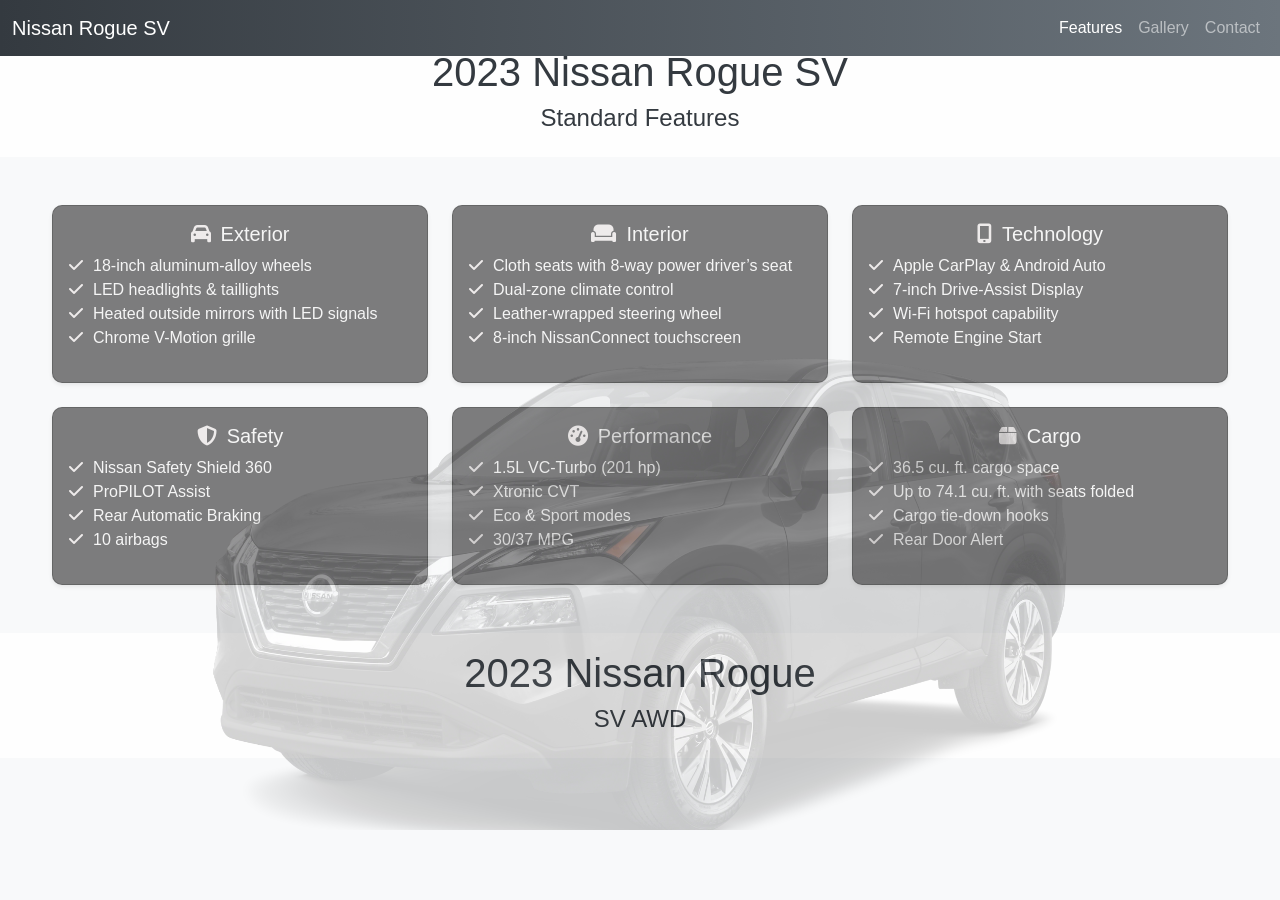
<file: index.html>
<!DOCTYPE html>
<html lang="en">
<head>
    <meta charset="UTF-8">
    <meta name="viewport" content="width=device-width, initial-scale=1.0">
    <title>2023 Nissan Rogue SV</title>
    <!-- Bootstrap 5 CSS -->
    <link href="https://cdn.jsdelivr.net/npm/bootstrap@5.3.2/dist/css/bootstrap.min.css" rel="stylesheet">
    <!-- Font Awesome CSS -->
    <link href="https://cdnjs.cloudflare.com/ajax/libs/font-awesome/6.4.2/css/all.min.css" rel="stylesheet">
    <style>
        body {
            font-family: Arial, sans-serif;
            background-color: #f8f9fa; /* Fallback color */
            margin: 0;
        }
        .navbar {
            background: linear-gradient(90deg, #343a40, #6c757d);
        }
        .main-content {
            position: relative; /* For positioning the pseudo-element */
            min-height: calc(100vh - 70px); /* Adjust for navbar height */
            padding-top: 2rem;
            padding-bottom: 2rem;
        }
        .main-content::before {
            content: '';
            position: absolute;
            top: 0;
            left: 0;
            width: 100%;
            height: 100%;
            background-image: url('assets/img/feature.png');
            background-size: 70% auto; /* Resize to 30% of original width */
            background-position: center bottom; /* Centered horizontally, aligned to bottom */
            background-attachment: fixed;
            background-repeat: no-repeat;
            opacity: 0.2; /* 80% transparent (20% opaque) */
            z-index: 2; /* Place behind content */
            transition: transform 0.3s ease; /* Smooth transition for hover effect */
        }
        .main-content:hover::before {
            transform: translate(-20px, 20px) scale(1); /* Move bottom left and increase size by 10% */
        }
        .feature-card {
            background-color: rgba(0, 0, 0, 0.5); /* Semi-transparent for readability */
            transition: transform 0.2s;
            border-radius: 10px;
            color: whitesmoke;
        }
        .feature-card:hover {
            transform: scale(1.05);
        }
        .fa-icon {
            color: #eeebeb;
            margin-right: 10px;
        }
        .container {
            max-width: 1200px;
        }
        .header {
            background-color: rgba(255, 255, 255, 0.9); /* 10% transparent (90% opaque) */
            color: #343a40; /* Dark text for contrast */
            padding: 1rem 0;
            text-align: center;
            
        }
        .section {
            display: none; /* Hidden by default */
        }
        .section.active {
            display: block; /* Show active section */
        }
    </style>
</head>
<body>
    <!-- Navbar -->
    <nav class="navbar navbar-expand-lg navbar-dark fixed-top">
        <div class="container-fluid">
            <a class="navbar-brand" href="#">Nissan Rogue SV</a>
            <button class="navbar-toggler" type="button" data-bs-toggle="collapse" data-bs-target="#navbarNav" aria-controls="navbarNav" aria-expanded="false" aria-label="Toggle navigation">
                <span class="navbar-toggler-icon"></span>
            </button>
            <div class="collapse navbar-collapse" id="navbarNav">
                <ul class="navbar-nav ms-auto">
                    <li class="nav-item">
                        <a class="nav-link active" href="#" data-section="features">Features</a>
                    </li>
                    <li class="nav-item">
                        <a class="nav-link" href="#" data-section="gallery">Gallery</a>
                    </li>
                    <li class="nav-item">
                        <a class="nav-link" href="#" data-section="contact">Contact</a>
                    </li>
                </ul>
            </div>
        </div>
    </nav>

    <!-- Main Content with Sections -->
    <div class="main-content">
        <!-- Header -->
        <div class="header">
            <h1>2023 Nissan Rogue SV</h1>
            <h4 id="section-title">Standard Features</h4>
        </div>

        <!-- Features Section -->
        <div id="features-section" class="section active">
            <!-- Features Section -->
        <div class="container my-5">
            <div class="row g-4">
                <!-- Exterior -->
                <div class="col-md-4">
                    <div class="card feature-card shadow-sm h-100">
                        <div class="card-body text-center">
                            <h5 class="card-title"><i class="fas fa-car fa-icon"></i>Exterior</h5>
                            <ul class="list-unstyled text-start">
                                <li><i class="fas fa-check fa-icon"></i>18-inch aluminum-alloy wheels</li>
                                <li><i class="fas fa-check fa-icon"></i>LED headlights & taillights</li>
                                <li><i class="fas fa-check fa-icon"></i>Heated outside mirrors with LED signals</li>
                                <li><i class="fas fa-check fa-icon"></i>Chrome V-Motion grille</li>
                            </ul>
                        </div>
                    </div>
                </div>
                <!-- Interior -->
                <div class="col-md-4">
                    <div class="card feature-card shadow-sm h-100">
                        <div class="card-body text-center">
                            <h5 class="card-title"><i class="fas fa-couch fa-icon"></i>Interior</h5>
                            <ul class="list-unstyled text-start">
                                <li><i class="fas fa-check fa-icon"></i>Cloth seats with 8-way power driver’s seat</li>
                                <li><i class="fas fa-check fa-icon"></i>Dual-zone climate control</li>
                                <li><i class="fas fa-check fa-icon"></i>Leather-wrapped steering wheel</li>
                                <li><i class="fas fa-check fa-icon"></i>8-inch NissanConnect touchscreen</li>
                            </ul>
                        </div>
                    </div>
                </div>
                <!-- Technology -->
                <div class="col-md-4">
                    <div class="card feature-card shadow-sm h-100">
                        <div class="card-body text-center">
                            <h5 class="card-title"><i class="fas fa-mobile-alt fa-icon"></i>Technology</h5>
                            <ul class="list-unstyled text-start">
                                <li><i class="fas fa-check fa-icon"></i>Apple CarPlay & Android Auto</li>
                                <li><i class="fas fa-check fa-icon"></i>7-inch Drive-Assist Display</li>
                                <li><i class="fas fa-check fa-icon"></i>Wi-Fi hotspot capability</li>
                                <li><i class="fas fa-check fa-icon"></i>Remote Engine Start</li>
                            </ul>
                        </div>
                    </div>
                </div>
                <!-- Safety -->
                <div class="col-md-4">
                    <div class="card feature-card shadow-sm h-100">
                        <div class="card-body text-center">
                            <h5 class="card-title"><i class="fas fa-shield-alt fa-icon"></i>Safety</h5>
                            <ul class="list-unstyled text-start">
                                <li><i class="fas fa-check fa-icon"></i>Nissan Safety Shield 360</li>
                                <li><i class="fas fa-check fa-icon"></i>ProPILOT Assist</li>
                                <li><i class="fas fa-check fa-icon"></i>Rear Automatic Braking</li>
                                <li><i class="fas fa-check fa-icon"></i>10 airbags</li>
                            </ul>
                        </div>
                    </div>
                </div>
                <!-- Performance -->
                <div class="col-md-4">
                    <div class="card feature-card shadow-sm h-100">
                        <div class="card-body text-center">
                            <h5 class="card-title"><i class="fas fa-tachometer-alt fa-icon"></i>Performance</h5>
                            <ul class="list-unstyled text-start">
                                <li><i class="fas fa-check fa-icon"></i>1.5L VC-Turbo (201 hp)</li>
                                <li><i class="fas fa-check fa-icon"></i>Xtronic CVT</li>
                                <li><i class="fas fa-check fa-icon"></i>Eco & Sport modes</li>
                                <li><i class="fas fa-check fa-icon"></i>30/37 MPG</li>
                            </ul>
                        </div>
                    </div>
                </div>
                <!-- Cargo -->
                <div class="col-md-4">
                    <div class="card feature-card shadow-sm h-100">
                        <div class="card-body text-center">
                            <h5 class="card-title"><i class="fas fa-box fa-icon"></i>Cargo</h5>
                            <ul class="list-unstyled text-start">
                                <li><i class="fas fa-check fa-icon"></i>36.5 cu. ft. cargo space</li>
                                <li><i class="fas fa-check fa-icon"></i>Up to 74.1 cu. ft. with seats folded</li>
                                <li><i class="fas fa-check fa-icon"></i>Cargo tie-down hooks</li>
                                <li><i class="fas fa-check fa-icon"></i>Rear Door Alert</li>
                            </ul>
                        </div>
                    </div>
                </div>
            </div>
        </div>
        <div class="header">
            <h1>2023 Nissan Rogue</h1>
            <h4>SV AWD</h4>
        </div>
        </div>

        <!-- Gallery Section -->
        <div id="gallery-section" class="section">
            <div class="container my-5">
                <div class="row g-4">
                    <div class="col-md-4">
                        <img src="./assets/img/1.jpg" alt="Gallery Image 1" class="gallery-img">
                    </div>
                    <div class="col-md-4">
                        <img src="./assets/img/2.jpg" alt="Gallery Image 2" class="gallery-img">
                    </div>
                    <div class="col-md-4">
                        <img src="./assets/img/3.jpg" alt="Gallery Image 3" class="gallery-img">
                    </div>
                </div>
            </div>
        </div>

        <!-- Contact Section -->
        <div id="contact-section" class="section">
            <div class="container my-5">
                <form class="row g-3">
                    <div class="col-md-6">
                        <label for="name" class="form-label">Name</label>
                        <input type="text" class="form-control" id="name" placeholder="Your Name">
                    </div>
                    <div class="col-md-6">
                        <label for="email" class="form-label">Email</label>
                        <input type="email" class="form-control" id="email" placeholder="Your Email">
                    </div>
                    <div class="col-12">
                        <label for="message" class="form-label">Message</label>
                        <textarea class="form-control" id="message" rows="3" placeholder="Your Message"></textarea>
                    </div>
                    <div class="col-12">
                        <button type="submit" class="btn btn-primary">Send</button>
                    </div>
                </form>
            </div>
        </div>
    </div>

    <!-- Bootstrap JS, Popper.js, and Custom Script -->
    <script src="https://cdn.jsdelivr.net/npm/@popperjs/core@2.11.8/dist/umd/popper.min.js"></script>
    <script src="https://cdn.jsdelivr.net/npm/bootstrap@5.3.2/dist/js/bootstrap.min.js"></script>
    <script>
        // Navbar click handler
        document.querySelectorAll('.nav-link').forEach(link => {
            link.addEventListener('click', function(e) {
                e.preventDefault();
                document.querySelectorAll('.nav-link').forEach(l => l.classList.remove('active'));
                this.classList.add('active');
                document.querySelectorAll('.section').forEach(section => section.classList.remove('active'));
                const sectionId = this.getAttribute('data-section') + '-section';
                document.getElementById(sectionId).classList.add('active');
                const titles = {
                    'features': 'Standard Features',
                    'gallery': 'Photo Gallery',
                    'contact': 'Contact Us'
                };
                document.getElementById('section-title').textContent = titles[this.getAttribute('data-section')];
            });
        });

        // Modal image handler
        document.querySelectorAll('.gallery-img').forEach(img => {
            img.addEventListener('click', function() {
                const src = this.getAttribute('data-src');
                document.getElementById('modalImage').src = src;
            });
        });
    </script>
</body>
</html>
</file>
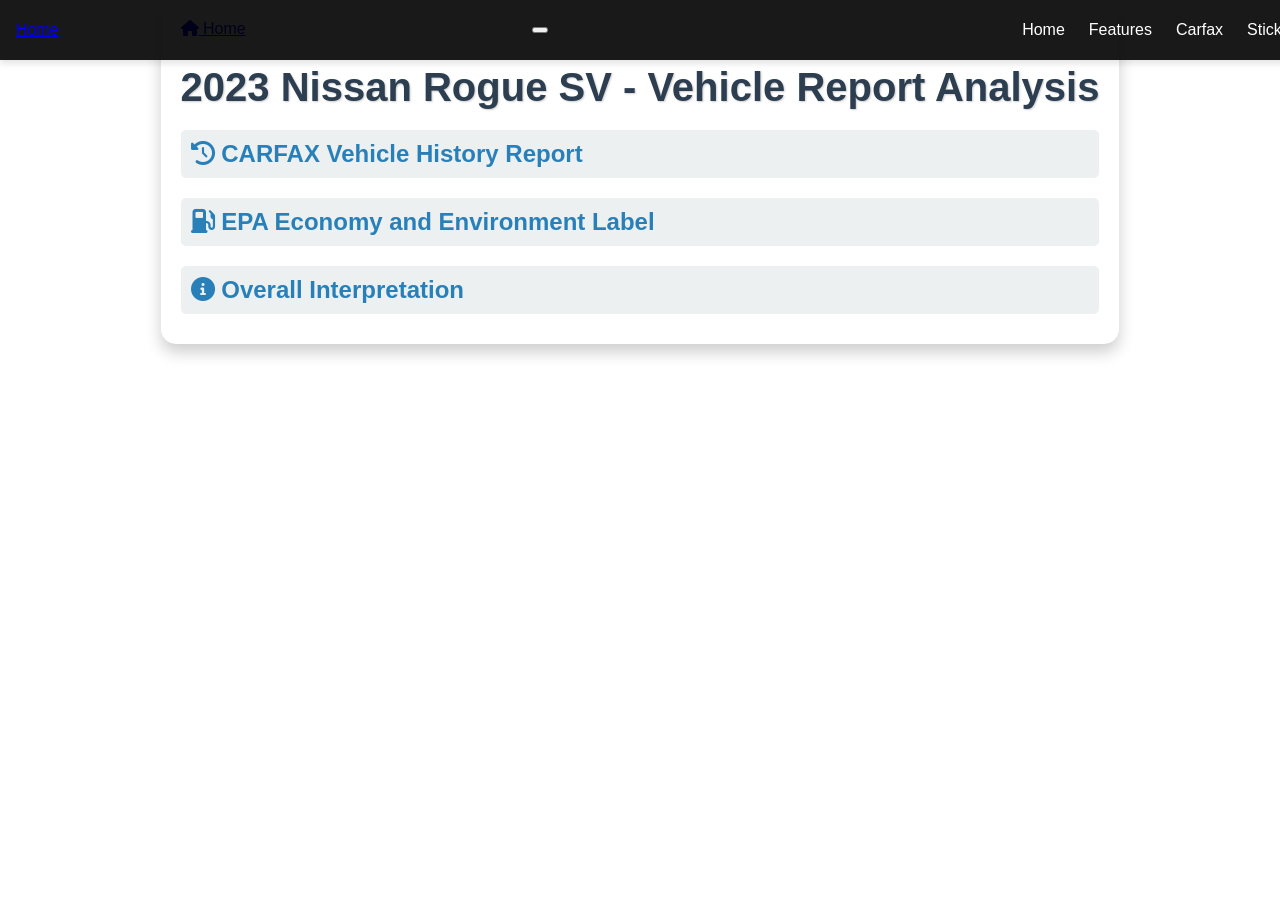
<file: carfax/index.html>
<!DOCTYPE html>
<html lang="en">
<head>
    <meta charset="UTF-8">
    <meta name="viewport" content="width=device-width, initial-scale=1.0">
    <title>2023 Nissan Rogue SV - Vehicle Report</title>
    <link rel="stylesheet" href="https://cdnjs.cloudflare.com/ajax/libs/font-awesome/6.0.0-beta3/css/all.min.css">
    <link rel="stylesheet" href="../styles.css">
    <style>
       
    </style>
</head>
<body>
    
    <div class="container">
        <a href="../" class="home-button"><i class="fas fa-home"></i> Home</a>
        <nav class="navbar navbar-expand-lg navbar-dark bg-dark">
            <a class="navbar-brand" href="#">Home</a>
            <button class="navbar-toggler" type="button" data-toggle="collapse" data-target="#navbarNav" aria-controls="navbarNav" aria-expanded="false" aria-label="Toggle navigation">
                <span class="navbar-toggler-icon"></span>
            </button>
            <div class="collapse navbar-collapse" id="navbarNav">
                <ul class="navbar-nav">
                    <li class="nav-item active">
                        <a class="nav-link" href="#">Home</a>
                    </li>
                    <li class="nav-item">
                        <a class="nav-link" href="../features/">Features</a>
                    </li>
                    <li class="nav-item">
                        <a class="nav-link" href="#">Carfax</a>
                    </li>
                    <li class="nav-item">
                        <a class="nav-link" href="../sticker/">Sticker</a>
                    </li>
                </ul>
            </div>
        </nav>
        <h1>2023 Nissan Rogue SV - Vehicle Report Analysis</h1>

        <h2 onclick="toggleSection(this)">
            <i class="fas fa-history"></i> CARFAX Vehicle History Report
        </h2>
        <div class="section-content">
            <p>The CARFAX report provides a detailed history of the 2023 Nissan Rogue SV (VIN: 5N1BT3BB7PC902049) as of April 9, 2025. Below is a breakdown of the key details:</p>

            <h3>Vehicle Overview</h3>
            <ul>
                <li><i class="fas fa-car"></i> <strong>Make/Model:</strong> 2023 Nissan Rogue SV</li>
                <li><i class="fas fa-id-card"></i> <strong>VIN:</strong> 5N1BT3BB7PC902049</li>
                <li><i class="fas fa-car-side"></i> <strong>Body Style:</strong> 4-door wagon/sport utility</li>
                <li><i class="fas fa-cogs"></i> <strong>Engine:</strong> 1.5L 3-cylinder, gasoline-powered</li>
                <li><i class="fas fa-road"></i> <strong>Drivetrain:</strong> All-wheel drive (AWD)</li>
                <li><i class="fas fa-tachometer-alt"></i> <strong>Last Reported Odometer:</strong> 40,344 miles (March 10, 2025)</li>
            </ul>

            <h3>Ownership History</h3>
            <ul>
                <li><i class="fas fa-user"></i> <strong>Number of Owners:</strong> 1 (CARFAX 1-Owner)</li>
                <li><i class="fas fa-briefcase"></i> <strong>Type of Use:</strong> Rental vehicle</li>
                <li><i class="fas fa-calendar-alt"></i> <strong>Duration:</strong> 1 year, 4 months (purchased in 2023)</li>
                <li><i class="fas fa-map-marker-alt"></i> <strong>Location:</strong> Last owned in Texas</li>
                <li><i class="fas fa-route"></i> <strong>Estimated Miles/Year:</strong> 29,620 miles/year</li>
            </ul>
            <p><strong>Explanation:</strong> This was a rental vehicle, implying heavy use by multiple drivers. The high mileage reflects this.</p>

            <h3>Condition and Issues</h3>
            <ul>
                <li><strong>Accidents/Damage:</strong> None reported</li>
                <li><strong>Total Loss/Structural Damage:</strong> None reported</li>
                <li><strong>Odometer Check:</strong> No rollback</li>
                <li><strong>Recalls:</strong> No open recalls</li>
                <li><strong>Warranty:</strong> Basic expired; drivetrain (42 months/19,656 miles) and corrosion coverage remain</li>
            </ul>
            <p><strong>Explanation:</strong> No major issues reported, but unreported problems could exist. An inspection is advised.</p>

            <h3>Service History</h3>
            <ul>
                <li><strong>Records:</strong> 2</li>
                <li><strong>Recent Service (March 10, 2025, 40,344 miles):</strong>
                    <ul>
                        <li>Oil and filter changed</li>
                        <li>Four tires replaced</li>
                        <li>Alignment performed</li>
                        <li>Cabin air filter replaced</li>
                        <li>Wipers replaced</li>
                        <li>Vehicle washed/detailed</li>
                    </ul>
                </li>
            </ul>
            <p><strong>Explanation:</strong> Recent service suggests preparation for sale, a positive sign.</p>

            <h3>CARFAX Buyback Guarantee</h3>
            <ul>
                <li><strong>Coverage:</strong> April 9, 2025 – April 9, 2026</li>
                <li><strong>Protects Against:</strong> Severe damage, odometer issues, lemon history</li>
            </ul>
            <p><strong>Explanation:</strong> Offers buyer protection for undisclosed issues.</p>

            <p class="highlight"><strong>Key Takeaways:</strong> A clean, high-mileage rental vehicle recently serviced and still under partial warranty.</p>
        </div>

        <h2 onclick="toggleSection(this)">
            <i class="fas fa-gas-pump"></i> EPA Economy and Environment Label
        </h2>
        <div class="section-content">
            <p>This snippet is from the EPA fuel economy label for the 2023 Nissan Rogue SV AWD:</p>
            <ul>
                <li><i class="fas fa-dollar-sign"></i> <strong>Fuel Cost Savings:</strong> $2,835 over 5 years vs. average new vehicle</li>
                <li><i class="fas fa-gas-pump"></i> <strong>Vehicle Type:</strong> Gasoline-powered</li>
            </ul>
            <p><strong>Explanation:</strong> The Rogue SV AWD is fuel-efficient, likely rated around 28 MPG city / 34 MPG highway / 30 MPG combined, saving on fuel costs.</p>
        </div>

        <h2 onclick="toggleSection(this)">
            <i class="fas fa-info-circle"></i> Overall Interpretation
        </h2>
        <div class="section-content">
            <p>The 2023 Nissan Rogue SV is a well-maintained former rental with no reported issues, recently serviced, and fuel-efficient. Its high mileage and rental history suggest heavy use, so an inspection and test drive are recommended.</p>
        </div>
    </div>

    <script>
        function toggleSection(header) {
            const content = header.nextElementSibling;
            content.classList.toggle('active');
        }
    </script>
</body>
</html>
</file>
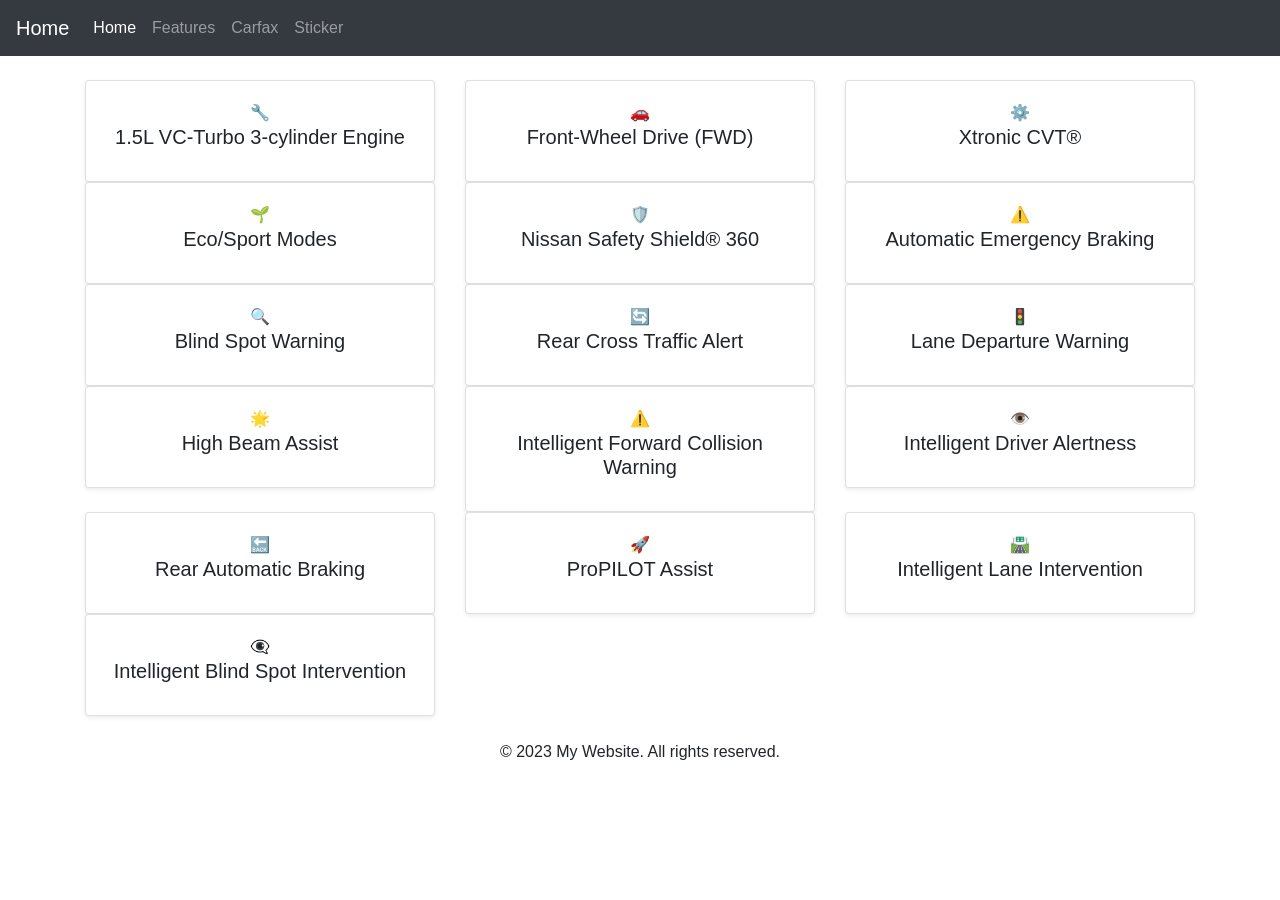
<file: features/index.html>
<!DOCTYPE html>
<html lang="en">
<head>
    <meta charset="UTF-8">
    <meta name="viewport" content="width=device-width, initial-scale=1.0">
    <title>Bootstrap Grid Example</title>
    <link href="https://stackpath.bootstrapcdn.com/bootstrap/4.5.2/css/bootstrap.min.css" rel="stylesheet">
</head>
<body>

    <nav class="navbar navbar-expand-lg navbar-dark bg-dark">
        <a class="navbar-brand" href="#">Home</a>
        <button class="navbar-toggler" type="button" data-toggle="collapse" data-target="#navbarNav" aria-controls="navbarNav" aria-expanded="false" aria-label="Toggle navigation">
            <span class="navbar-toggler-icon"></span>
        </button>
        <div class="collapse navbar-collapse" id="navbarNav">
            <ul class="navbar-nav">
                <li class="nav-item active">
                    <a class="nav-link" href="#">Home</a>
                </li>
                <li class="nav-item">
                    <a class="nav-link" href=".#">Features</a>
                </li>
                <li class="nav-item">
                    <a class="nav-link" href="../carfax/">Carfax</a>
                </li>
                <li class="nav-item">
                    <a class="nav-link" href="../sticker/">Sticker</a>
                </li>
            </ul>
        </div>
    </nav>

<section class="container mt-4">
    <div class="row">
        <div class="col-md-4">
            <div class="card feature-box shadow-sm" onclick="toggleDetails('feature1')">
                <div class="card-body text-center">
                    <div class="icon">🔧</div>
                    <h5 class="card-title">1.5L VC-Turbo 3-cylinder Engine</h5>
                    <p id="feature1" class="details" style="display: none;">
                        A powerful and efficient engine offering dynamic performance.
                    </p>
                </div>
            </div>
        </div>
        <div class="col-md-4">
            <div class="card feature-box shadow-sm" onclick="toggleDetails('feature2')">
                <div class="card-body text-center">
                    <div class="icon">🚗</div>
                    <h5 class="card-title">Front-Wheel Drive (FWD)</h5>
                    <p id="feature2" class="details" style="display: none;">
                        Provides enhanced traction and fuel efficiency.
                    </p>
                </div>
            </div>
        </div>
        <div class="col-md-4">
            <div class="card feature-box shadow-sm" onclick="toggleDetails('feature3')">
                <div class="card-body text-center">
                    <div class="icon">⚙️</div>
                    <h5 class="card-title">Xtronic CVT®</h5>
                    <p id="feature3" class="details" style="display: none;">
                        Continuously variable transmission for smooth acceleration.
                    </p>
                </div>
            </div>
        </div>
        <div class="col-md-4">
            <div class="card feature-box shadow-sm" onclick="toggleDetails('feature4')">
                <div class="card-body text-center">
                    <div class="icon">🌱</div>
                    <h5 class="card-title">Eco/Sport Modes</h5>
                    <p id="feature4" class="details" style="display: none;">
                        Select between eco-friendly or sporty driving preferences.
                    </p>
                </div>
            </div>
        </div>
        <div class="col-md-4">
            <div class="card feature-box shadow-sm" onclick="toggleDetails('feature5')">
                <div class="card-body text-center">
                    <div class="icon">🛡️</div>
                    <h5 class="card-title">Nissan Safety Shield® 360</h5>
                    <p id="feature5" class="details" style="display: none;">
                        A suite of safety features designed to enhance protection.
                    </p>
                </div>
            </div>
        </div>
        <div class="col-md-4">
            <div class="card feature-box shadow-sm" onclick="toggleDetails('feature6')">
                <div class="card-body text-center">
                    <div class="icon">⚠️</div>
                    <h5 class="card-title">Automatic Emergency Braking</h5>
                    <p id="feature6" class="details" style="display: none;">
                        Detects potential collisions and applies brakes automatically.
                    </p>
                </div>
            </div>
        </div>
        <div class="col-md-4">
            <div class="card feature-box shadow-sm" onclick="toggleDetails('feature7')">
                <div class="card-body text-center">
                    <div class="icon">🔍</div>
                    <h5 class="card-title">Blind Spot Warning</h5>
                    <p id="feature7" class="details" style="display: none;">
                        Alerts you to vehicles in your blind spots.
                    </p>
                </div>
            </div>
        </div>
        <div class="col-md-4">
            <div class="card feature-box shadow-sm" onclick="toggleDetails('feature8')">
                <div class="card-body text-center">
                    <div class="icon">🔄</div>
                    <h5 class="card-title">Rear Cross Traffic Alert</h5>
                    <p id="feature8" class="details" style="display: none;">
                        Warns of approaching traffic when reversing.
                    </p>
                </div>
            </div>
        </div>
        <div class="col-md-4">
            <div class="card feature-box shadow-sm" onclick="toggleDetails('feature9')">
                <div class="card-body text-center">
                    <div class="icon">🚦</div>
                    <h5 class="card-title">Lane Departure Warning</h5>
                    <p id="feature9" class="details" style="display: none;">
                        Alerts if you unintentionally drift from your lane.
                    </p>
                </div>
            </div>
        </div>
        <div class="col-md-4">
            <div class="card feature-box shadow-sm" onclick="toggleDetails('feature10')">
                <div class="card-body text-center">
                    <div class="icon">🌟</div>
                    <h5 class="card-title">High Beam Assist</h5>
                    <p id="feature10" class="details" style="display: none;">
                        Automatically adjusts high beams based on traffic conditions.
                    </p>
                </div>
            </div>
        </div>
        <div class="col-md-4">
            <div class="card feature-box shadow-sm" onclick="toggleDetails('feature11')">
                <div class="card-body text-center">
                    <div class="icon">⚠️</div>
                    <h5 class="card-title">Intelligent Forward Collision Warning</h5>
                    <p id="feature11" class="details" style="display: none;">
                        Detects and warns of potential frontal collisions.
                    </p>
                </div>
            </div>
        </div>
        <div class="col-md-4">
            <div class="card feature-box shadow-sm" onclick="toggleDetails('feature12')">
                <div class="card-body text-center">
                    <div class="icon">👁️</div>
                    <h5 class="card-title">Intelligent Driver Alertness</h5>
                    <p id="feature12" class="details" style="display: none;">
                        Monitors driver behavior and alerts when fatigued.
                    </p>
                </div>
            </div>
        </div>
        <div class="col-md-4">
            <div class="card feature-box shadow-sm" onclick="toggleDetails('feature13')">
                <div class="card-body text-center">
                    <div class="icon">🔙</div>
                    <h5 class="card-title">Rear Automatic Braking</h5>
                    <p id="feature13" class="details" style="display: none;">
                        Applies brakes when reversing to avoid collisions.
                    </p>
                </div>
            </div>
        </div>
        <div class="col-md-4">
            <div class="card feature-box shadow-sm" onclick="toggleDetails('feature14')">
                <div class="card-body text-center">
                    <div class="icon">🚀</div>
                    <h5 class="card-title">ProPILOT Assist</h5>
                    <p id="feature14" class="details" style="display: none;">
                        A driver assistance feature that helps with steering and speed.
                    </p>
                </div>
            </div>
        </div>
        <div class="col-md-4">
            <div class="card feature-box shadow-sm" onclick="toggleDetails('feature15')">
                <div class="card-body text-center">
                    <div class="icon">🛣️</div>
                    <h5 class="card-title">Intelligent Lane Intervention</h5>
                    <p id="feature15" class="details" style="display: none;">
                        Provides gentle steering assistance to keep you in your lane.
                    </p>
                </div>
            </div>
        </div>
        <div class="col-md-4">
            <div class="card feature-box shadow-sm" onclick="toggleDetails('feature16')">
                <div class="card-body text-center">
                    <div class="icon">👁️‍🗨️</div>
                    <h5 class="card-title">Intelligent Blind Spot Intervention</h5>
                    <p id="feature16" class="details" style="display: none;">
                        Helps prevent lane changes into occupied blind spots.
                    </p>
                </div>
            </div>
        </div>
    </div>
</section>

<footer class="text-center mt-4">
    <p>&copy; 2023 My Website. All rights reserved.</p>
</footer>

<script src="https://code.jquery.com/jquery-3.5.1.slim.min.js"></script>
<script src="https://cdn.jsdelivr.net/npm/@popperjs/core@2.5.2/dist/umd/popper.min.js"></script>
<script src="https://stackpath.bootstrapcdn.com/bootstrap/4.5.2/js/bootstrap.min.js"></script>
<script>
    function toggleDetails(featureId) {
        const details = document.getElementById(featureId);
        details.style.display = details.style.display === 'block' ? 'none' : 'block';
    }
</script>
</body>
</html>
</file>
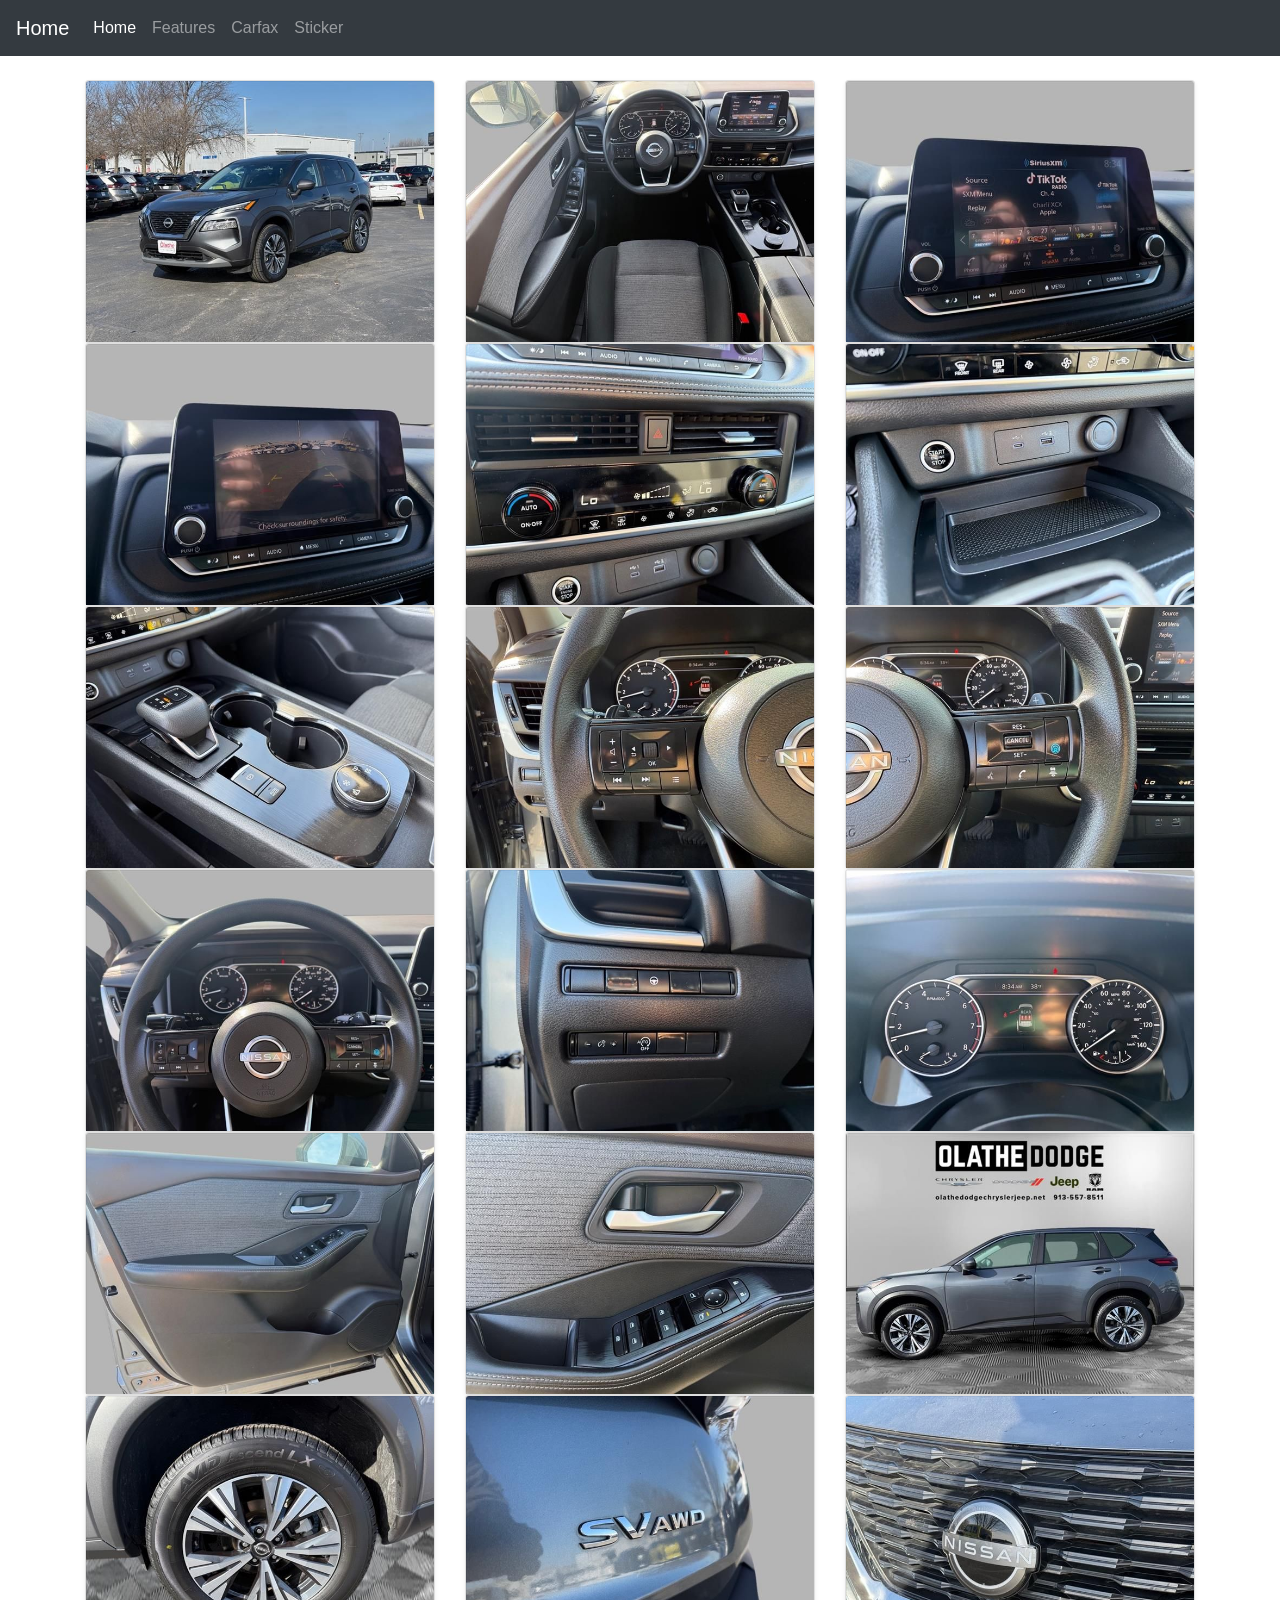
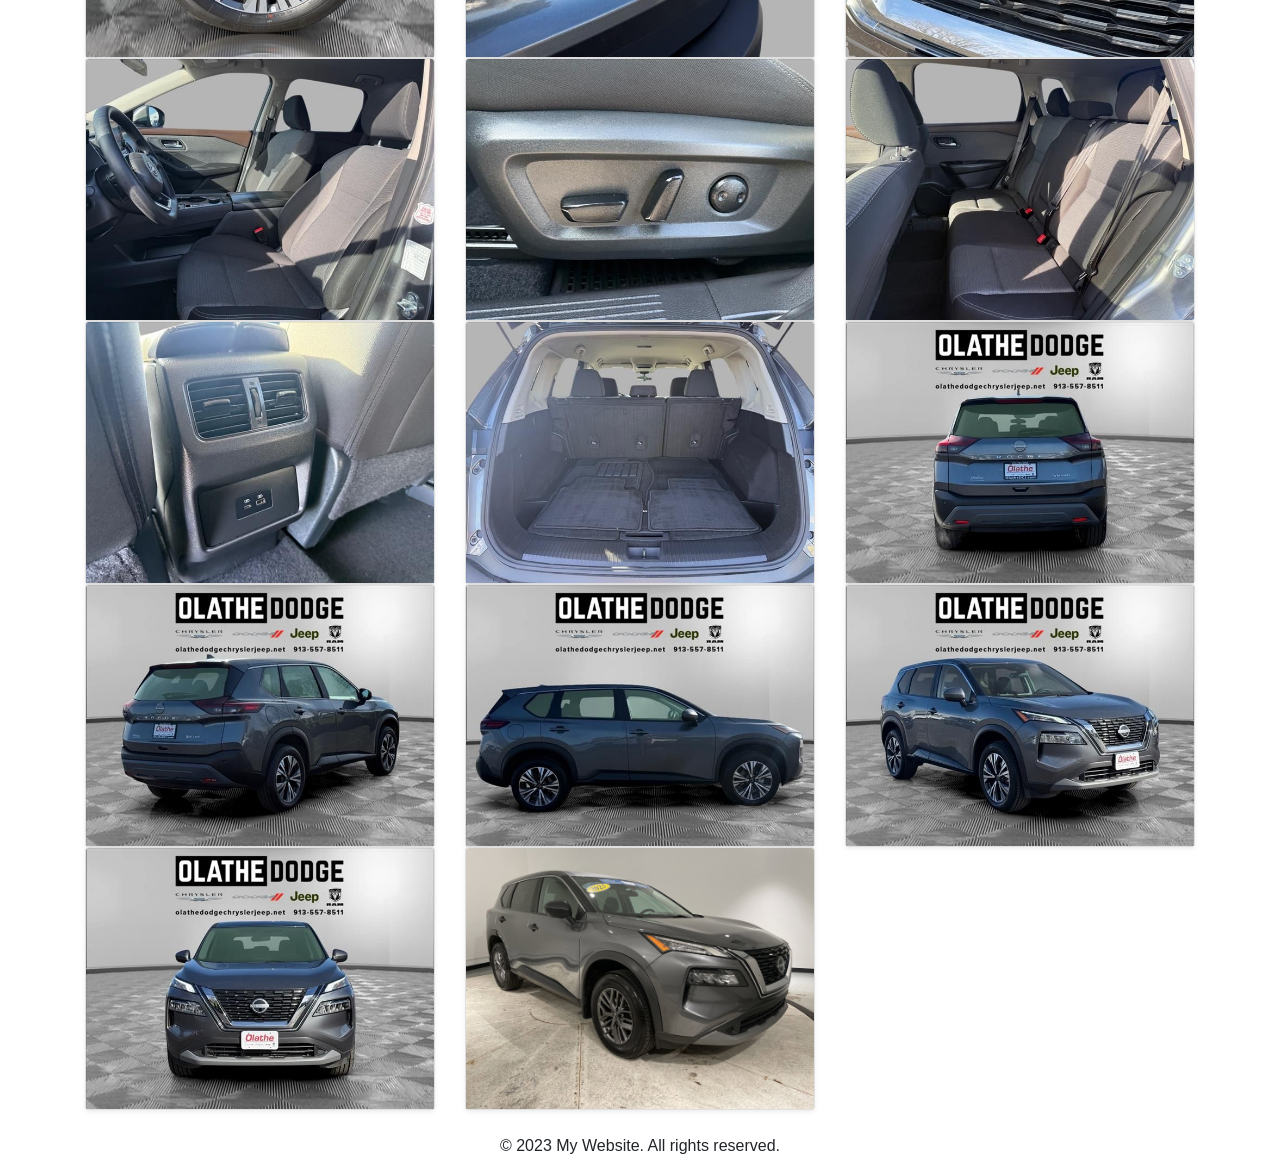
<file: gallary/index.html>
<!DOCTYPE html>
<html lang="en">
<head>
    <meta charset="UTF-8">
    <meta name="viewport" content="width=device-width, initial-scale=1.0">
    <title>Bootstrap Grid Example</title>
    <link href="https://stackpath.bootstrapcdn.com/bootstrap/4.5.2/css/bootstrap.min.css" rel="stylesheet">
</head>
<body>

    <nav class="navbar navbar-expand-lg navbar-dark bg-dark">
        <a class="navbar-brand" href="#">Home</a>
        <button class="navbar-toggler" type="button" data-toggle="collapse" data-target="#navbarNav" aria-controls="navbarNav" aria-expanded="false" aria-label="Toggle navigation">
            <span class="navbar-toggler-icon"></span>
        </button>
        <div class="collapse navbar-collapse" id="navbarNav">
            <ul class="navbar-nav">
                <li class="nav-item active">
                    <a class="nav-link" href="#">Home</a>
                </li>
                <li class="nav-item">
                    <a class="nav-link" href=".#">Features</a>
                </li>
                <li class="nav-item">
                    <a class="nav-link" href="../carfax/">Carfax</a>
                </li>
                <li class="nav-item">
                    <a class="nav-link" href="../sticker/">Sticker</a>
                </li>
            </ul>
        </div>
    </nav>

<section class="container mt-4">
    <div class="row g-4"> <!-- Added g-4 for spacing between images -->
        <!-- Loop through images from 1 to 29 -->
        <!-- Example for images -->
        <div class="col-md-4">
            <div class="card shadow-sm">
                <img src="../assets/img/1.jpg" class="card-img-top gallery-image" alt="Image 1" data-index="1">
            </div>
        </div>
        <div class="col-md-4">
            <div class="card shadow-sm">
                <img src="../assets/img/2.jpg" class="card-img-top gallery-image" alt="Image 2" data-index="2">
            </div>
        </div>
        <div class="col-md-4">
            <div class="card shadow-sm">
                <img src="../assets/img/3.jpg" class="card-img-top gallery-image" alt="Image 3" data-index="3">
            </div>
        </div>
        <!-- Add more images as needed -->
        <div class="col-md-4">
            <div class="card shadow-sm">
                <img src="../assets/img/4.jpg" class="card-img-top gallery-image" alt="Image 4" data-index="4">
            </div>
        </div>
        <div class="col-md-4">
            <div class="card shadow-sm">
                <img src="../assets/img/5.jpg" class="card-img-top gallery-image" alt="Image 5" data-index="5">
            </div>
        </div>
        <div class="col-md-4">
            <div class="card shadow-sm">
                <img src="../assets/img/6.jpg" class="card-img-top gallery-image" alt="Image 6" data-index="6">
            </div>
        </div>
        <div class="col-md-4">
            <div class="card shadow-sm">
                <img src="../assets/img/7.jpg" class="card-img-top gallery-image" alt="Image 7" data-index="7">
            </div>
        </div>
        <div class="col-md-4">
            <div class="card shadow-sm">
                <img src="../assets/img/8.jpg" class="card-img-top gallery-image" alt="Image 8" data-index="8">
            </div>
        </div>
        <div class="col-md-4">
            <div class="card shadow-sm">
                <img src="../assets/img/9.jpg" class="card-img-top gallery-image" alt="Image 9" data-index="9">
            </div>
        </div>
        <div class="col-md-4">
            <div class="card shadow-sm">
                <img src="../assets/img/10.jpg" class="card-img-top gallery-image" alt="Image 10" data-index="10">
            </div>
        </div>
        <div class="col-md-4">
            <div class="card shadow-sm">
                <img src="../assets/img/11.jpg" class="card-img-top gallery-image" alt="Image 11" data-index="11">
            </div>
        </div>
        <div class="col-md-4">
            <div class="card shadow-sm">
                <img src="../assets/img/12.jpg" class="card-img-top gallery-image" alt="Image 12" data-index="12">
            </div>
        </div>
        <div class="col-md-4">
            <div class="card shadow-sm">
                <img src="../assets/img/13.jpg" class="card-img-top gallery-image" alt="Image 13" data-index="13">
            </div>
        </div>
        <div class="col-md-4">
            <div class="card shadow-sm">
                <img src="../assets/img/14.jpg" class="card-img-top gallery-image" alt="Image 14" data-index="14">
            </div>
        </div>
        <div class="col-md-4">
            <div class="card shadow-sm">
                <img src="../assets/img/15.jpg" class="card-img-top gallery-image" alt="Image 15" data-index="15">
            </div>
        </div>
        <div class="col-md-4">
            <div class="card shadow-sm">
                <img src="../assets/img/16.jpg" class="card-img-top gallery-image" alt="Image 16" data-index="16">
            </div>
        </div>
        <div class="col-md-4">
            <div class="card shadow-sm">
                <img src="../assets/img/17.jpg" class="card-img-top gallery-image" alt="Image 17" data-index="17">
            </div>
        </div>
        <div class="col-md-4">
            <div class="card shadow-sm">
                <img src="../assets/img/18.jpg" class="card-img-top gallery-image" alt="Image 18" data-index="18">
            </div>
        </div>
        <div class="col-md-4">
            <div class="card shadow-sm">
                <img src="../assets/img/19.jpg" class="card-img-top gallery-image" alt="Image 19" data-index="19">
            </div>
        </div>
        <div class="col-md-4">
            <div class="card shadow-sm">
                <img src="../assets/img/20.jpg" class="card-img-top gallery-image" alt="Image 20" data-index="20">
            </div>
        </div>
        <div class="col-md-4">
            <div class="card shadow-sm">
                <img src="../assets/img/21.jpg" class="card-img-top gallery-image" alt="Image 21" data-index="21">
            </div>
        </div>
        <div class="col-md-4">
            <div class="card shadow-sm">
                <img src="../assets/img/22.jpg" class="card-img-top gallery-image" alt="Image 22" data-index="22">
            </div>
        </div>
        <div class="col-md-4">
            <div class="card shadow-sm">
                <img src="../assets/img/23.jpg" class="card-img-top gallery-image" alt="Image 23" data-index="23">
            </div>
        </div>
        <div class="col-md-4">
            <div class="card shadow-sm">
                <img src="../assets/img/24.jpg" class="card-img-top gallery-image" alt="Image 24" data-index="24">
            </div>
        </div>
        <div class="col-md-4">
            <div class="card shadow-sm">
                <img src="../assets/img/25.jpg" class="card-img-top gallery-image" alt="Image 25" data-index="25">
            </div>
        </div>
        <div class="col-md-4">
            <div class="card shadow-sm">
                <img src="../assets/img/26.jpg" class="card-img-top gallery-image" alt="Image 26" data-index="26">
            </div>
        </div>
        <div class="col-md-4">
            <div class="card shadow-sm">
                <img src="../assets/img/27.jpg" class="card-img-top gallery-image" alt="Image 27" data-index="27">
            </div>
        </div>
        <div class="col-md-4">
            <div class="card shadow-sm">
                <img src="../assets/img/28.jpg" class="card-img-top gallery-image" alt="Image 28" data-index="28">
            </div>
        </div>
        <div class="col-md-4">
            <div class="card shadow-sm">
                <img src="../assets/img/29.jpg" class="card-img-top gallery-image" alt="Image 29" data-index="29">
            </div>
        </div>
    </div>
</section>

<!-- Fullscreen Modal -->
<div id="imageModal" class="modal" style="display: none;">
    <span class="close" onclick="closeModal()">&times;</span>
    <img class="modal-content" id="modalImage">
    <a class="prev" onclick="changeImage(-1)">&#10094;</a>
    <a class="next" onclick="changeImage(1)">&#10095;</a>
</div>

<style>
    .modal {
        display: none;
        position: fixed;
        z-index: 1000;
        left: 0;
        top: 0;
        width: 100%;
        height: 100%;
        overflow: auto;
        background-color: rgba(0, 0, 0, 0.9);
        display: flex;
        justify-content: center;
        align-items: center;
    }
    .modal-content {
        max-width: 80%;
        max-height: 80%;
        object-fit: contain; /* Maintain aspect ratio */
    }
    .close {
        position: absolute;
        top: 20px;
        right: 35px;
        color: white;
        font-size: 40px;
        font-weight: bold;
        cursor: pointer;
    }
    .prev, .next {
        cursor: pointer;
        position: absolute;
        top: 50%;
        width: auto;
        padding: 16px;
        margin-top: -22px;
        color: white;
        font-weight: bold;
        font-size: 30px;
        user-select: none;
        transition: 0.3s;
    }
    .prev {
        left: 0;
    }
    .next {
        right: 0;
    }
    .prev:hover, .next:hover {
        background-color: rgba(0, 0, 0, 0.8);
    }
</style>

<footer class="text-center mt-4">
    <p>&copy; 2023 My Website. All rights reserved.</p>
</footer>

<script src="https://code.jquery.com/jquery-3.5.1.slim.min.js"></script>
<script src="https://cdn.jsdelivr.net/npm/@popperjs/core@2.5.2/dist/umd/popper.min.js"></script>
<script src="https://stackpath.bootstrapcdn.com/bootstrap/4.5.2/js/bootstrap.min.js"></script>
<script>
    let currentIndex = 0;
    const images = document.querySelectorAll('.gallery-image');

    images.forEach((img, index) => {
        img.addEventListener('click', () => {
            openModal(index);
        });
    });

    function openModal(index) {
        currentIndex = index;
        const modal = document.getElementById('imageModal');
        const modalImage = document.getElementById('modalImage');
        modal.style.display = 'block';
        modalImage.src = images[currentIndex].src;
    }

    function closeModal() {
        document.getElementById('imageModal').style.display = 'none';
    }

    function changeImage(direction) {
        currentIndex += direction;
        if (currentIndex < 0) {
            currentIndex = images.length - 1;
        } else if (currentIndex >= images.length) {
            currentIndex = 0;
        }
        document.getElementById('modalImage').src = images[currentIndex].src;
    }

    function toggleDetails(featureId) {
        const details = document.getElementById(featureId);
        details.style.display = details.style.display === 'block' ? 'none' : 'block';
    }
</script>
</body>
</html>
</file>
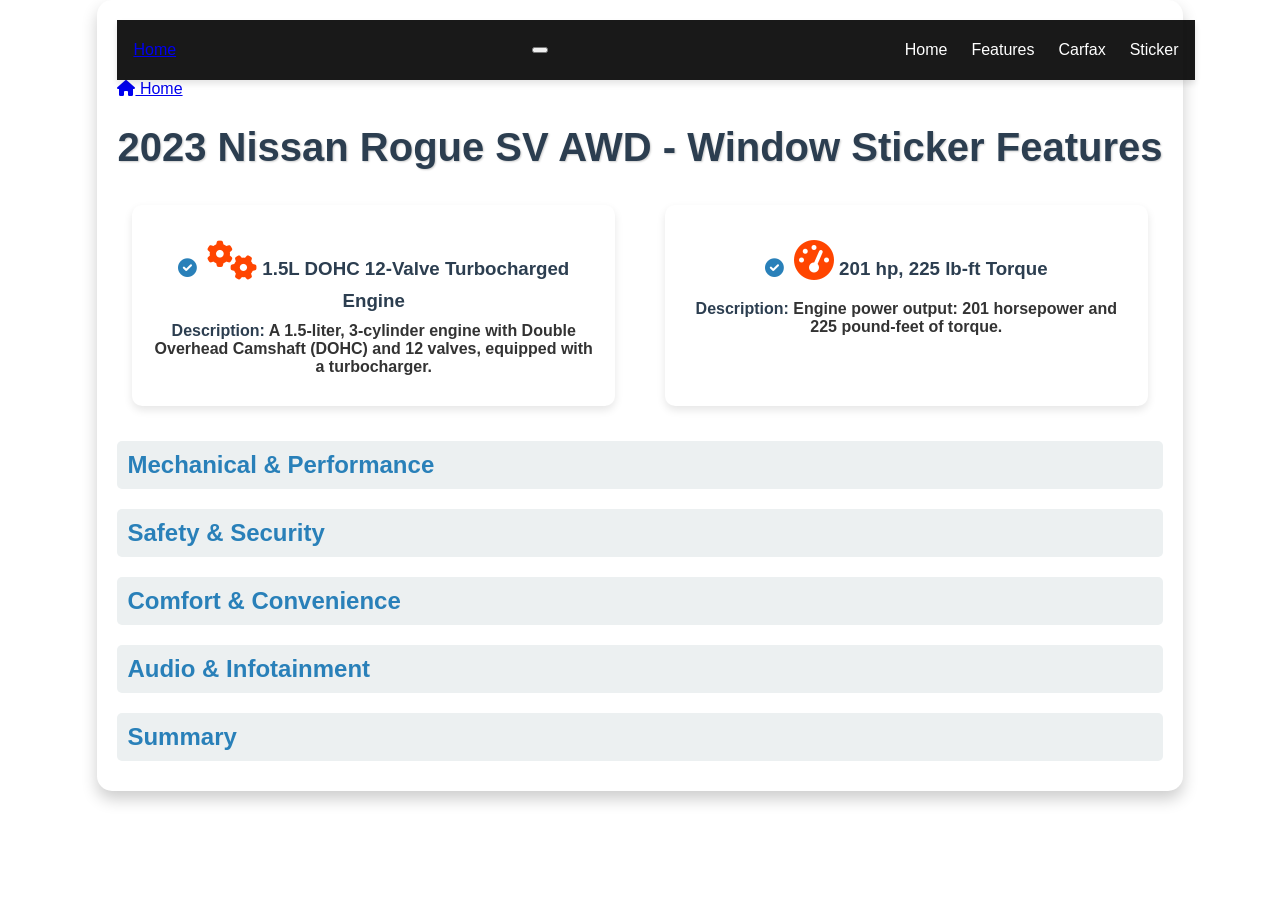
<file: sticker/index.html>
<!DOCTYPE html>
<html lang="en">
<head>
    <meta charset="UTF-8">
    <meta name="viewport" content="width=device-width, initial-scale=1.0">
    <title>2023 Nissan Rogue SV AWD - Window Sticker Features</title>
    <link rel="stylesheet" href="../styles.css"> <!-- Link to CSS file -->
    <link rel="stylesheet" href="https://cdnjs.cloudflare.com/ajax/libs/font-awesome/6.0.0-beta3/css/all.min.css">
    <style>
        nav {
            position: sticky;
            top: 0;
            background-color: rgba(0, 0, 0, 0.9);
            color: white;
            padding: 1rem;
            z-index: 1000;
            display: flex;
            justify-content: space-between;
            align-items: center;
            box-shadow: 0 4px 6px rgba(0, 0, 0, 0.1);
        }
        nav ul li a:hover {
            color: #ff4500;
        }
        .back-to-top {
            position: fixed;
            bottom: 20px;
            right: 20px;
            background-color: #2980b9;
            color: white;
            padding: 10px 15px;
            border-radius: 50%;
            font-size: 1.5rem;
            text-align: center;
            cursor: pointer;
            display: none;
            z-index: 1000;
        }
        .back-to-top:hover {
            background-color: #1f6391;
        }
        .feature-grid {
            display: grid;
            grid-template-columns: repeat(auto-fit, minmax(300px, 1fr)); /* Flexible grid */
            gap: 20px; /* Space between boxes */
            margin-top: 20px;
        }
        .feature-box {
            background: #fff;
            border-radius: 10px;
            box-shadow: 0 4px 8px rgba(0, 0, 0, 0.1);
            padding: 20px;
            transition: transform 0.3s, box-shadow 0.3s;
        }
        .feature-box:hover {
            transform: translateY(-5px);
            box-shadow: 0 8px 16px rgba(0, 0, 0, 0.2);
        }
    </style>
</head>
<body>
    <div class="container">
        <nav class="navbar navbar-expand-lg navbar-dark bg-dark">
            <a class="navbar-brand" href="#">Home</a>
            <button class="navbar-toggler" type="button" data-toggle="collapse" data-target="#navbarNav" aria-controls="navbarNav" aria-expanded="false" aria-label="Toggle navigation">
                <span class="navbar-toggler-icon"></span>
            </button>
            <div class="collapse navbar-collapse" id="navbarNav">
                <ul class="navbar-nav">
                    <li class="nav-item active">
                        <a class="nav-link" href="#">Home</a>
                    </li>
                    <li class="nav-item">
                        <a class="nav-link" href="../features/">Features</a>
                    </li>
                    <li class="nav-item">
                        <a class="nav-link" href="../carfax/">Carfax</a>
                    </li>
                    <li class="nav-item">
                        <a class="nav-link" href="#">Sticker</a>
                    </li>
                </ul>
            </div>
        </nav>
        <a href="../" class="home-button"><i class="fas fa-home"></i> Home</a>
        <h1>2023 Nissan Rogue SV AWD - Window Sticker Features</h1>

        <div class="feature-grid">
            <div class="feature-box">
                <h3><i class="fas fa-cogs"></i> 1.5L DOHC 12-Valve Turbocharged Engine</h3>
                <p><strong>Description:</strong> A 1.5-liter, 3-cylinder engine with Double Overhead Camshaft (DOHC) and 12 valves, equipped with a turbocharger.</p>
            </div>
            <div class="feature-box">
                <h3><i class="fas fa-tachometer-alt"></i> 201 hp, 225 lb-ft Torque</h3>
                <p><strong>Description:</strong> Engine power output: 201 horsepower and 225 pound-feet of torque.</p>
            </div>
            <!-- Repeat similar structure for other features -->
        </div>

        <h2 onclick="toggleSection(this)">Mechanical & Performance</h2>
        <div class="section-content">
            <h3><i class="fas fa-cogs"></i> 1.5L DOHC 12-Valve Turbocharged Engine</h3>
            <p><strong>Description:</strong> A 1.5-liter, 3-cylinder engine with Double Overhead Camshaft (DOHC) and 12 valves, equipped with a turbocharger.</p>
            <p><strong>Significance:</strong> The turbocharger boosts power, delivering 201 hp and 225 lb-ft of torque. DOHC improves efficiency and performance.</p>
            <p><strong>Benefit:</strong> Balances power and fuel efficiency for versatile driving.</p>

            <h3><i class="fas fa-tachometer-alt"></i> 201 hp, 225 lb-ft Torque</h3>
            <p><strong>Description:</strong> Engine power output: 201 horsepower and 225 pound-feet of torque.</p>
            <p><strong>Significance:</strong> Strong performance for a compact SUV, good for acceleration and towing (up to 1,500 lbs).</p>
            <p><strong>Benefit:</strong> Handles diverse driving conditions effectively.</p>

            <h3><i class="fas fa-exchange-alt"></i> XTRONIC CVT®</h3>
            <p><strong>Description:</strong> Nissan’s Continuously Variable Transmission (CVT).</p>
            <p><strong>Significance:</strong> Provides seamless gear ratio changes for optimal performance and efficiency.</p>
            <p><strong>Benefit:</strong> Smoother acceleration and better fuel economy (28 MPG city / 34 MPG highway).</p>

            <h3><i class="fas fa-car-crash"></i> Front and Rear Disc Brakes</h3>
            <p><strong>Description:</strong> Disc brakes on both front and rear wheels.</p>
            <p><strong>Significance:</strong> Superior stopping power and heat dissipation compared to drum brakes.</p>
            <p><strong>Benefit:</strong> Enhances safety with reliable braking performance.</p>

            <h3><i class="fas fa-road"></i> Intelligent All-Wheel Drive System</h3>
            <p><strong>Description:</strong> AWD system that distributes power to all four wheels as needed.</p>
            <p><strong>Significance:</strong> Improves traction and stability based on road conditions.</p>
            <p><strong>Benefit:</strong> Better handling in adverse weather and on uneven terrain.</p>

            <h3><i class="fas fa-mountain"></i> Drive Mode Dial with Terrain Modes</h3>
            <p><strong>Description:</strong> A dial to select driving modes, including terrain settings (e.g., Snow, Mud).</p>
            <p><strong>Significance:</strong> Adjusts throttle, transmission, and AWD for specific conditions.</p>
            <p><strong>Benefit:</strong> Enhances versatility for off-road or slippery conditions.</p>
        </div>

        <h2 onclick="toggleSection(this)">Safety & Security</h2>
        <div class="section-content">
            <h3><i class="fas fa-shield-alt"></i> Nissan Advanced Air Bag System</h3>
            <p><strong>Description:</strong> Includes front, side, and curtain airbags.</p>
            <p><strong>Significance:</strong> Provides comprehensive protection in a collision.</p>
            <p><strong>Benefit:</strong> Enhances occupant safety during accidents.</p>

            <h3><i class="fas fa-child"></i> Lower Anchors and Tethers for Children (LATCH)</h3>
            <p><strong>Description:</strong> Standardized system for securing child safety seats.</p>
            <p><strong>Significance:</strong> Ensures proper anchoring of child seats.</p>
            <p><strong>Benefit:</strong> Safer and easier installation for families.</p>

            <h3><i class="fas fa-car"></i> Brake Assist</h3>
            <p><strong>Description:</strong> Detects panic braking and applies maximum brake force.</p>
            <p><strong>Significance:</strong> Reduces stopping distance in emergencies.</p>
            <p><strong>Benefit:</strong> Improves safety by enabling faster stops.</p>

            <h3><i class="fas fa-camera"></i> RearView Monitor</h3>
            <p><strong>Description:</strong> Rear-facing camera displaying the area behind the vehicle.</p>
            <p><strong>Significance:</strong> Assists with parking and reversing.</p>
            <p><strong>Benefit:</strong> Reduces risk of backing into obstacles.</p>

            <h3><i class="fas fa-walking"></i> Automatic Emergency Braking with Pedestrian Detection</h3>
            <p><strong>Description:</strong> Automatically brakes if a frontal collision with a vehicle or pedestrian is imminent.</p>
            <p><strong>Significance:</strong> Uses sensors to detect and mitigate collisions.</p>
            <p><strong>Benefit:</strong> Increases safety in urban environments.</p>

            <h3><i class="fas fa-traffic-light"></i> Rear Cross Traffic Alert</h3>
            <p><strong>Description:</strong> Alerts driver to vehicles approaching from the side when reversing.</p>
            <p><strong>Significance:</strong> Detects cross traffic not visible to the driver.</p>
            <p><strong>Benefit:</strong> Prevents collisions in parking lots.</p>

            <h3><i class="fas fa-road"></i> Lane Departure Warning</h3>
            <p><strong>Description:</strong> Warns if the vehicle drifts out of its lane without signaling.</p>
            <p><strong>Significance:</strong> Uses cameras to monitor lane markings.</p>
            <p><strong>Benefit:</strong> Prevents accidents due to unintentional lane changes.</p>

            <h3><i class="fas fa-car"></i> Intelligent Lane Intervention</h3>
            <p><strong>Description:</strong> Actively steers the vehicle back into its lane if drifting is detected.</p>
            <p><strong>Significance:</strong> Provides corrective steering input.</p>
            <p><strong>Benefit:</strong> Keeps the vehicle in its lane, reducing collision risk.</p>

            <h3><i class="fas fa-highlighter"></i> High Beam Assist</h3>
            <p><strong>Description:</strong> Automatically switches between high and low beams based on traffic.</p>
            <p><strong>Significance:</strong> Improves visibility without blinding other drivers.</p>
            <p><strong>Benefit:</strong> Enhances nighttime driving safety.</p>

            <h3><i class="fas fa-car"></i> Rear Automatic Braking</h3>
            <p><strong>Description:</strong> Automatically brakes if a rear collision is detected while reversing.</p>
            <p><strong>Significance:</strong> Uses sensors to detect objects behind the vehicle.</p>
            <p><strong>Benefit:</strong> Reduces risk of low-speed rear collisions.</p>

            <h3><i class="fas fa-eye"></i> Blind Spot Intervention®</h3>
            <p><strong>Description:</strong> Corrects steering if a lane change is attempted with a vehicle in the blind spot.</p>
            <p><strong>Significance:</strong> Provides active intervention beyond warnings.</p>
            <p><strong>Benefit:</strong> Prevents side collisions during lane changes.</p>

            <h3><i class="fas fa-car-crash"></i> Intelligent Forward Collision Warning</h3>
            <p><strong>Description:</strong> Monitors two vehicles ahead to warn of potential frontal collisions.</p>
            <p><strong>Significance:</strong> Provides earlier warnings for better reaction time.</p>
            <p><strong>Benefit:</strong> Reduces likelihood of rear-end collisions.</p>
        </div>

        <h2 onclick="toggleSection(this)">Comfort & Convenience</h2>
        <div class="section-content">
            <h3><i class="fas fa-thermometer-half"></i> Dual-Zone Automatic Temperature Control</h3>
            <p><strong>Description:</strong> Allows driver and front passenger to set different temperatures.</p>
            <p><strong>Significance:</strong> Uses separate climate zones for personalized comfort.</p>
            <p><strong>Benefit:</strong> Keeps all occupants comfortable on long drives.</p>

            <h3><i class="fas fa-key"></i> Remote Engine Start System with Intelligent Climate Control</h3>
            <p><strong>Description:</strong> Start the engine remotely and pre-set cabin temperature.</p>
            <p><strong>Significance:</strong> Adjusts temperature based on external conditions.</p>
            <p><strong>Benefit:</strong> Ensures a comfortable cabin in extreme weather.</p>

            <h3><i class="fas fa-door-open"></i> Rear Door Alert</h3>
            <p><strong>Description:</strong> Reminds driver to check rear seats after parking.</p>
            <p><strong>Significance:</strong> Activates if rear doors were opened before driving.</p>
            <p><strong>Benefit:</strong> Prevents leaving children or pets in the vehicle.</p>

            <h3><i class="fas fa-car"></i> ProPILOT Assist</h3>
            <p><strong>Description:</strong> Semi-autonomous system combining adaptive cruise control and lane-keeping.</p>
            <p><strong>Significance:</strong> Maintains distance and lane position on highways.</p>
            <p><strong>Benefit:</strong> Reduces driver fatigue on long drives.</p>

            <h3><i class="fas fa-car"></i> Steering Assist</h3>
            <p><strong>Description:</strong> Part of ProPILOT Assist, keeps the vehicle centered in its lane.</p>
            <p><strong>Significance:</strong> Provides gentle steering inputs.</p>
            <p><strong>Benefit:</strong> Enhances comfort and safety on highways.</p>

            <h3><i class="fas fa-car"></i> Intelligent Cruise Control with Full Speed Range and Hold</h3>
            <p><strong>Description:</strong> Adaptive cruise control that works at all speeds, including stop-and-go traffic.</p>
            <p><strong>Significance:</strong> Can stop and resume automatically.</p>
            <p><strong>Benefit:</strong> Reduces workload in traffic, improving comfort.</p>

            <h3><i class="fas fa-microphone"></i> Voice Recognition</h3>
            <p><strong>Description:</strong> Control functions like navigation and audio with voice commands.</p>
            <p><strong>Significance:</strong> Integrates with the infotainment system.</p>
            <p><strong>Benefit:</strong> Minimizes distractions, improving safety.</p>
        </div>

        <h2 onclick="toggleSection(this)">Audio & Infotainment</h2>
        <div class="section-content">
            <h3><i class="fas fa-satellite-dish"></i> NissanConnect® Services powered by SiriusXM®</h3>
            <p><strong>Description:</strong> Connected services including remote access and emergency response.</p>
            <p><strong>Significance:</strong> Offers features like remote start and SOS (subscription required).</p>
            <p><strong>Benefit:</strong> Enhances convenience and safety with connectivity.</p>

            <h3><i class="fab fa-apple"></i> Apple CarPlay®</h3>
            <p><strong>Description:</strong> Mirrors iPhone interface on the vehicle’s display.</p>
            <p><strong>Significance:</strong> Access to apps like Maps and Music.</p>
            <p><strong>Benefit:</strong> Seamless integration for iPhone users.</p>

            <h3><i class="fab fa-android"></i> Android Auto™</h3>
            <p><strong>Description:</strong> Mirrors Android phone interface on the display.</p>
            <p><strong>Significance:</strong> Access to navigation, music, and more.</p>
            <p><strong>Benefit:</strong> Compatibility for Android users.</p>

            <h3><i class="fas fa-broadcast-tower"></i> SiriusXM® Radio</h3>
            <p><strong>Description:</strong> Satellite radio with a wide range of channels.</p>
            <p><strong>Significance:</strong> Ad-free music, sports, and news (subscription required).</p>
            <p><strong>Benefit:</strong> Enhances entertainment on long drives.</p>

            <h3><i class="fas fa-tv"></i> 8" Color Touch-Screen Display</h3>
            <p><strong>Description:</strong> 8-inch touchscreen for the infotainment system.</p>
            <p><strong>Significance:</strong> Displays navigation, media, and vehicle info.</p>
            <p><strong>Benefit:</strong> Intuitive interface for controlling features.</p>

            <h3><i class="fas fa-wifi"></i> Wi-Fi Hotspot</h3>
            <p><strong>Description:</strong> Vehicle acts as a Wi-Fi hotspot for devices.</p>
            <p><strong>Significance:</strong> Provides internet access (subscription required).</p>
            <p><strong>Benefit:</strong> Keeps passengers connected on the go.</p>
        </div>

        <h2 onclick="toggleSection(this)">Summary</h2>
        <div class="section-content">
            <p class="highlight"><strong>Key Takeaway:</strong> The 2023 Nissan Rogue SV AWD is a well-equipped compact SUV with a powerful yet efficient engine, advanced safety features, modern convenience technologies, and a robust infotainment system, making it a versatile choice for families and commuters.</p>
        </div>
    </div>
    <div class="back-to-top" onclick="scrollToTop()">
        <i class="fas fa-arrow-up"></i>
    </div>
    <script>
        function toggleSection(header) {
            const content = header.nextElementSibling;
            content.classList.toggle('active');
        }
        function scrollToTop() {
            window.scrollTo({ top: 0, behavior: 'smooth' });
        }
        window.addEventListener('scroll', () => {
            const backToTopButton = document.querySelector('.back-to-top');
            if (window.scrollY > 200) {
                backToTopButton.style.display = 'block';
            } else {
                backToTopButton.style.display = 'none';
            }
        });
    </script>
</body>
</html>
</file>
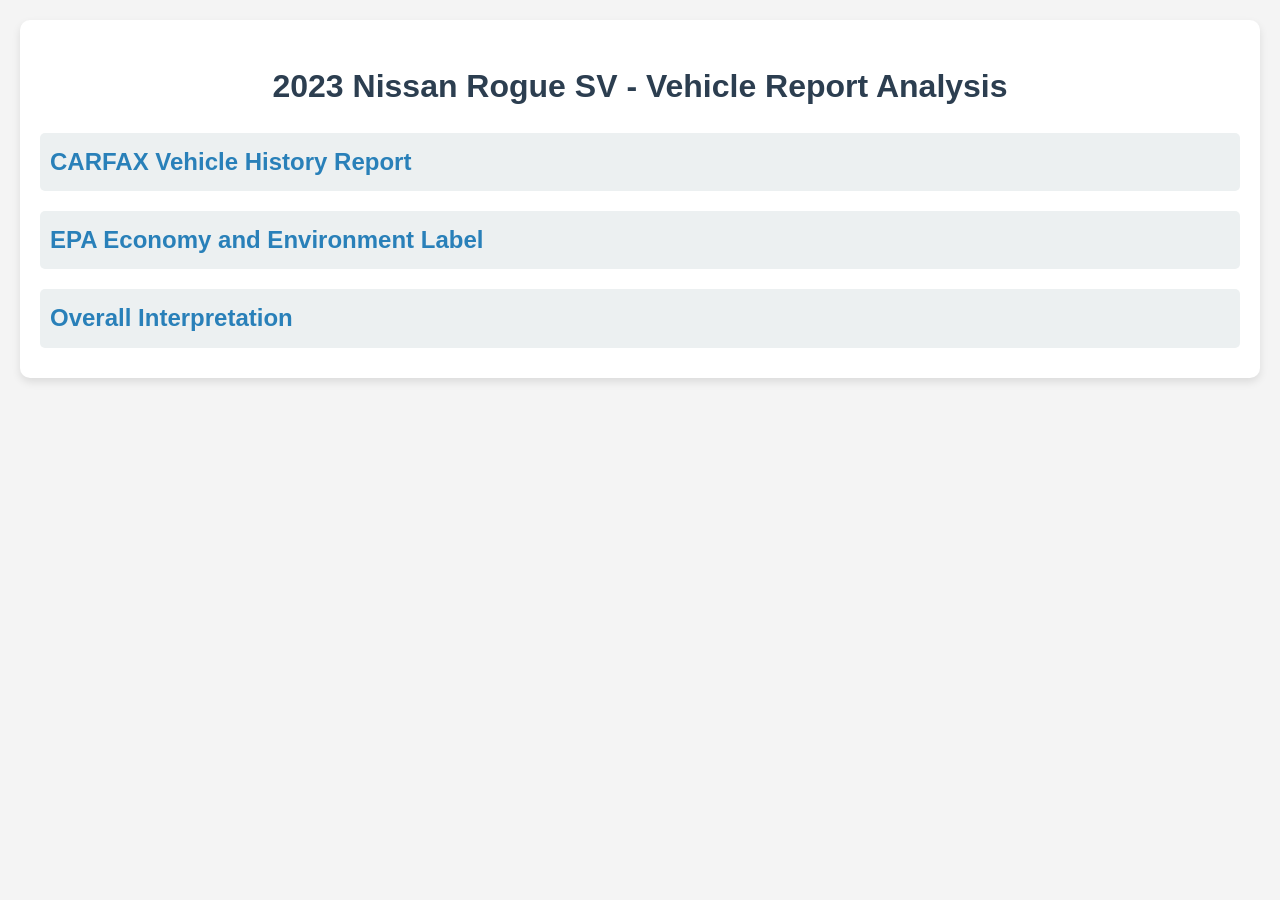
<file: assets/carfax/index.html>
<!DOCTYPE html>
<html lang="en">
<head>
    <meta charset="UTF-8">
    <meta name="viewport" content="width=device-width, initial-scale=1.0">
    <title>2023 Nissan Rogue SV - Vehicle Report</title>
    <style>
        body {
            font-family: 'Arial', sans-serif;
            line-height: 1.6;
            margin: 0;
            padding: 20px;
            background-color: #f4f4f4;
            color: #333;
        }
        .container {
            max-width: 1200px;
            margin: 0 auto;
            background: #fff;
            padding: 20px;
            border-radius: 10px;
            box-shadow: 0 4px 8px rgba(0, 0, 0, 0.1);
        }
        h1 {
            text-align: center;
            color: #2c3e50;
            margin-bottom: 20px;
        }
        h2 {
            color: #2980b9;
            cursor: pointer;
            margin: 20px 0 10px;
            padding: 10px;
            background: #ecf0f1;
            border-radius: 5px;
            transition: background 0.3s;
        }
        h2:hover {
            background: #dfe6e9;
        }
        .section-content {
            display: none;
            padding: 15px;
            border-left: 4px solid #3498db;
            margin-bottom: 20px;
        }
        .section-content.active {
            display: block;
        }
        p, ul {
            margin: 10px 0;
        }
        ul {
            padding-left: 20px;
        }
        strong {
            color: #2c3e50;
        }
        .highlight {
            background: #fef9e7;
            padding: 5px 10px;
            border-radius: 5px;
            display: inline-block;
        }
        @media (max-width: 768px) {
            .container {
                padding: 15px;
            }
            h1 {
                font-size: 1.5em;
            }
            h2 {
                font-size: 1.2em;
            }
            .section-content {
                padding: 10px;
            }
        }
        @media (max-width: 480px) {
            body {
                padding: 10px;
            }
            h1 {
                font-size: 1.3em;
            }
            h2 {
                font-size: 1.1em;
            }
        }
    </style>
</head>
<body>
    <div class="container">
        <h1>2023 Nissan Rogue SV - Vehicle Report Analysis</h1>

        <h2 onclick="toggleSection(this)">CARFAX Vehicle History Report</h2>
        <div class="section-content">
            <p>The CARFAX report provides a detailed history of the 2023 Nissan Rogue SV (VIN: 5N1BT3BB7PC902049) as of April 9, 2025. Below is a breakdown of the key details:</p>

            <h3>Vehicle Overview</h3>
            <ul>
                <li><strong>Make/Model:</strong> 2023 Nissan Rogue SV</li>
                <li><strong>VIN:</strong> 5N1BT3BB7PC902049</li>
                <li><strong>Body Style:</strong> 4-door wagon/sport utility</li>
                <li><strong>Engine:</strong> 1.5L 3-cylinder, gasoline-powered</li>
                <li><strong>Drivetrain:</strong> All-wheel drive (AWD)</li>
                <li><strong>Last Reported Odometer:</strong> 40,344 miles (March 10, 2025)</li>
            </ul>

            <h3>Ownership History</h3>
            <ul>
                <li><strong>Number of Owners:</strong> 1 (CARFAX 1-Owner)</li>
                <li><strong>Type of Use:</strong> Rental vehicle</li>
                <li><strong>Duration:</strong> 1 year, 4 months (purchased in 2023)</li>
                <li><strong>Location:</strong> Last owned in Texas</li>
                <li><strong>Estimated Miles/Year:</strong> 29,620 miles/year</li>
            </ul>
            <p><strong>Explanation:</strong> This was a rental vehicle, implying heavy use by multiple drivers. The high mileage reflects this.</p>

            <h3>Condition and Issues</h3>
            <ul>
                <li><strong>Accidents/Damage:</strong> None reported</li>
                <li><strong>Total Loss/Structural Damage:</strong> None reported</li>
                <li><strong>Odometer Check:</strong> No rollback</li>
                <li><strong>Recalls:</strong> No open recalls</li>
                <li><strong>Warranty:</strong> Basic expired; drivetrain (42 months/19,656 miles) and corrosion coverage remain</li>
            </ul>
            <p><strong>Explanation:</strong> No major issues reported, but unreported problems could exist. An inspection is advised.</p>

            <h3>Service History</h3>
            <ul>
                <li><strong>Records:</strong> 2</li>
                <li><strong>Recent Service (March 10, 2025, 40,344 miles):</strong>
                    <ul>
                        <li>Oil and filter changed</li>
                        <li>Four tires replaced</li>
                        <li>Alignment performed</li>
                        <li>Cabin air filter replaced</li>
                        <li>Wipers replaced</li>
                        <li>Vehicle washed/detailed</li>
                    </ul>
                </li>
            </ul>
            <p><strong>Explanation:</strong> Recent service suggests preparation for sale, a positive sign.</p>

            <h3>CARFAX Buyback Guarantee</h3>
            <ul>
                <li><strong>Coverage:</strong> April 9, 2025 – April 9, 2026</li>
                <li><strong>Protects Against:</strong> Severe damage, odometer issues, lemon history</li>
            </ul>
            <p><strong>Explanation:</strong> Offers buyer protection for undisclosed issues.</p>

            <p class="highlight"><strong>Key Takeaways:</strong> A clean, high-mileage rental vehicle recently serviced and still under partial warranty.</p>
        </div>

        <h2 onclick="toggleSection(this)">EPA Economy and Environment Label</h2>
        <div class="section-content">
            <p>This snippet is from the EPA fuel economy label for the 2023 Nissan Rogue SV AWD:</p>
            <ul>
                <li><strong>Fuel Cost Savings:</strong> $2,835 over 5 years vs. average new vehicle</li>
                <li><strong>Vehicle Type:</strong> Gasoline-powered</li>
            </ul>
            <p><strong>Explanation:</strong> The Rogue SV AWD is fuel-efficient, likely rated around 28 MPG city / 34 MPG highway / 30 MPG combined, saving on fuel costs.</p>
        </div>

        <h2 onclick="toggleSection(this)">Overall Interpretation</h2>
        <div class="section-content">
            <p>The 2023 Nissan Rogue SV is a well-maintained former rental with no reported issues, recently serviced, and fuel-efficient. Its high mileage and rental history suggest heavy use, so an inspection and test drive are recommended.</p>
        </div>
    </div>

    <script>
        function toggleSection(header) {
            const content = header.nextElementSibling;
            content.classList.toggle('active');
        }
    </script>
</body>
</html>
</file>
<file: styles.css>
body {
    font-family: Arial, sans-serif;
    margin: 0;
    padding: 0;
    
    color: #333;
    display: flex;
    flex-wrap: wrap;
    justify-content: center;
}

nav {
    background-color: rgba(0, 0, 0, 0.9); /* Slightly darker background */
    color: white;
    padding: 1rem; /* Increased padding for better spacing */
    position: fixed;
    top: 0;
    left: 0;
    width: 100%;
    z-index: 1000;
    display: flex;
    justify-content: space-between;
    align-items: center;
    box-shadow: 0 4px 6px rgba(0, 0, 0, 0.1); /* Add subtle shadow */
}

nav .logo {
    font-size: 1.5rem;
    font-weight: bold;
}

nav ul {
    list-style: none;
    margin: 0;
    padding: 0;
    display: flex;
    gap: 1.5rem; /* Increased gap for better spacing */
}

nav ul li {
    display: inline;
}

nav ul li a {
    color: white;
    text-decoration: none;
    font-size: 1rem;
    transition: color 0.3s; /* Smooth transition for hover effect */
}

nav ul li a:hover {
    color: #ff4500; /* Highlight color on hover */
}

header {
    background-color: #333;
    color: white;
    padding: 1rem 0;
    text-align: center;
}

.hero {
    height: 600px;
    display: flex;
    justify-content: center;
    align-items: center;
    color: white;
    text-shadow: 2px 2px 4px rgba(0, 0, 0, 0.7);
}

.hero h1 {
    font-size: 4rem;
}

.features {
    padding: 2rem;
    display: grid;
    grid-template-columns: repeat(auto-fit, minmax(300px, 1fr));
    gap: 1.5rem;
}

.feature {
    background: white;
    border-radius: 8px;
    box-shadow: 0 4px 6px rgba(0, 0, 0, 0.1);
    padding: 1.5rem;
    text-align: center;
}

.feature img {
    max-width: 100%;
    border-radius: 8px;
}

.feature h3 {
    margin: 1rem 0 0.5rem;
}

.cta {
    text-align: center;
    padding: 2rem;
    background-color: #333;
    color: white;
}

.cta button {
    background-color: #ff4500;
    color: white;
    border: none;
    padding: 1rem 2rem;
    font-size: 1rem;
    border-radius: 5px;
    cursor: pointer;
}

.cta button:hover {
    background-color: #e03e00;
}

footer {
    text-align: center;
    padding: 1rem;
    background-color: #222;
    color: white;
}

.gallery {
    padding: 2rem;
    display: grid;
    grid-template-columns: repeat(auto-fit, minmax(200px, 1fr));
    gap: 1rem;
}

.gallery img {
    width: 100%;
    border-radius: 8px;
    box-shadow: 0 4px 6px rgba(0, 0, 0, 0.1);
}

.collapsible {
    display: none;
}

.toggle-button {
    background-color: #ff4500;
    color: white;
    border: none;
    padding: 0.5rem 1rem;
    font-size: 1rem;
    border-radius: 5px;
    cursor: pointer;
    margin: 1rem 0;
}

.toggle-button:hover {
    background-color: #e03e00;
}

.modal {
    display: none;
    position: fixed;
    z-index: 1000;
    left: 0;
    top: 0;
    width: 100%;
    height: 100%;
    overflow: auto;
    background-color: rgba(0, 0, 0, 0.8);
    justify-content: center;
    align-items: center;
}

.modal img {
    max-width: 90%;
    max-height: 90%;
    border-radius: 8px;
}

.modal:target {
    display: flex;
}

.modal-controls {
    position: absolute;
    top: 50%;
    width: 100%;
    display: flex;
    justify-content: space-between;
    transform: translateY(-50%);
}

.modal-controls a {
    color: white;
    font-size: 2rem;
    text-decoration: none;
    background: rgba(0, 0, 0, 0.5);
    padding: 0.5rem 1rem;
    border-radius: 5px;
}

.modal-controls a:hover {
    background: rgba(255, 69, 0, 0.8);
}

.modal-close {
    position: absolute;
    top: 10px;
    right: 10px;
    color: white;
    font-size: 1.5rem;
    text-decoration: none;
    background: rgba(0, 0, 0, 0.5);
    padding: 0.5rem;
    border-radius: 50%;
}

.modal-close:hover {
    background: rgba(255, 69, 0, 0.8);
}

.key-features {
    padding: 2rem;
    background-color: #f9f9f9;
}

.key-features h2 {
    text-align: center;
    margin-bottom: 1.5rem;
}

.key-features-grid {
    display: grid;
    grid-template-columns: repeat(auto-fit, minmax(150px, 1fr));
    gap: 1rem;
    text-align: center;
}

.key-feature {
    background: white;
    border-radius: 8px;
    box-shadow: 0 4px 6px rgba(0, 0, 0, 0.1);
    padding: 1rem;
    display: flex;
    flex-direction: column;
    align-items: center;
    text-decoration: none; /* Remove underline */
    color: inherit; /* Inherit text color */
}

.key-feature i {
    font-size: 2rem;
    color: #ff4500;
    margin-bottom: 0.5rem;
}

.key-feature p {
    margin: 0;
    font-size: 1rem;
    font-weight: bold;
}

.feature-modal {
    display: none;
    position: fixed;
    z-index: 1000;
    left: 0;
    top: 0;
    width: 100%;
    height: 100%;
    overflow: auto;
    background-color: rgba(0, 0, 0, 0.8);
    justify-content: center;
    align-items: center;
    color: white;
    text-align: center;
    padding: 2rem;
}

.feature-modal:target {
    display: flex;
}

.feature-modal-content {
    background: white;
    color: black;
    padding: 2rem;
    border-radius: 8px;
    max-width: 500px;
    text-align: left;
    position: relative;
    z-index: 1001; /* Ensure content is above the background */
}

.feature-modal-close {
    position: absolute;
    top: 10px;
    right: 10px;
    color: white;
    font-size: 1.5rem;
    text-decoration: none;
    background: rgba(0, 0, 0, 0.5);
    padding: 0.5rem;
    border-radius: 50%;
    z-index: 1002;
}

.feature-modal-close:hover {
    background: rgba(255, 69, 0, 0.8);
}

/* Existing Styles */
.container {
    max-width: 1200px;
    margin: 0 auto;
    background: #ffffff;
    padding: 20px;
    border-radius: 15px;
    box-shadow: 0 8px 16px rgba(0, 0, 0, 0.2);
    transition: transform 0.3s, box-shadow 0.3s;
}

.container:hover {
    transform: translateY(-5px);
    box-shadow: 0 12px 24px rgba(0, 0, 0, 0.3);
}

h1 {
    text-align: center;
    color: #2c3e50;
    margin-bottom: 20px;
    font-size: 2.5em;
    text-shadow: 1px 1px 2px rgba(0, 0, 0, 0.2);
}

h2 {
    color: #2980b9;
    cursor: pointer;
    margin: 20px 0 10px;
    padding: 10px;
    background: #ecf0f1;
    border-radius: 5px;
    transition: background 0.3s;
}

h2:hover {
    background: #dfe6e9;
}

h3 {
    color: #2c3e50;
    margin: 15px 0 5px;
}

h3::before {
    content: "\f058"; /* Font Awesome check-circle icon */
    font-family: "Font Awesome 6 Free";
    font-weight: 900;
    margin-right: 10px;
    color: #2980b9;
}

.section-content {
    display: none;
    padding: 15px;
    border-left: 4px solid #3498db;
    margin-bottom: 20px;
}

.section-content.active {
    display: block;
}

p, ul {
    margin: 10px 0;
}

ul {
    padding-left: 20px;
}

li {
    margin: 5px 0;
}

strong {
    color: #2c3e50;
}

.highlight {
    background: #fef9e7;
    padding: 5px 10px;
    border-radius: 5px;
    display: inline-block;
}

@media (max-width: 768px) {
    .container {
        padding: 15px;
    }
    h1 {
        font-size: 1.5em;
    }
    h2 {
        font-size: 1.2em;
    }
    h3 {
        font-size: 1em;
    }
    .section-content {
        padding: 10px;
    }
}

@media (max-width: 480px) {
    body {
        padding: 10px;
    }
    h1 {
        font-size: 1.3em;
    }
    h2 {
        font-size: 1.1em;
    }
    h3 {
        font-size: 0.9em;
    }
}

.key-features-grid {
    display: grid;
    grid-template-columns: repeat(auto-fit, minmax(200px, 1fr));
    gap: 1rem;
}

.key-feature {
    background: #fff;
    border-radius: 8px;
    box-shadow: 0 4px 6px rgba(0, 0, 0, 0.1);
    padding: 1rem;
    text-align: center;
    text-decoration: none;
    color: inherit;
}

.gallery-grid {
    display: grid;
    grid-template-columns: repeat(auto-fit, minmax(200px, 1fr));
    gap: 1rem;
}

.gallery img {
    width: 100%;
    border-radius: 8px;
}

.feature-box {
    background: #fff;
    border-radius: 10px;
    box-shadow: 0 4px 8px rgba(0, 0, 0, 0.1);
    padding: 20px;
    margin: 15px;
    text-align: center;
    transition: transform 0.3s, box-shadow 0.3s;
}

.feature-box:hover {
    transform: translateY(-5px); /* Slight lift on hover */
    box-shadow: 0 8px 16px rgba(0, 0, 0, 0.2); /* Enhanced shadow on hover */
}

.feature-box i {
    font-size: 2.5rem; /* Larger icon size */
    color: #ff4500;
    margin-bottom: 10px;
}

.feature-box p {
    font-weight: bold;
    margin-top: 10px;
    font-size: 1rem; /* Consistent font size */
}
</file>
